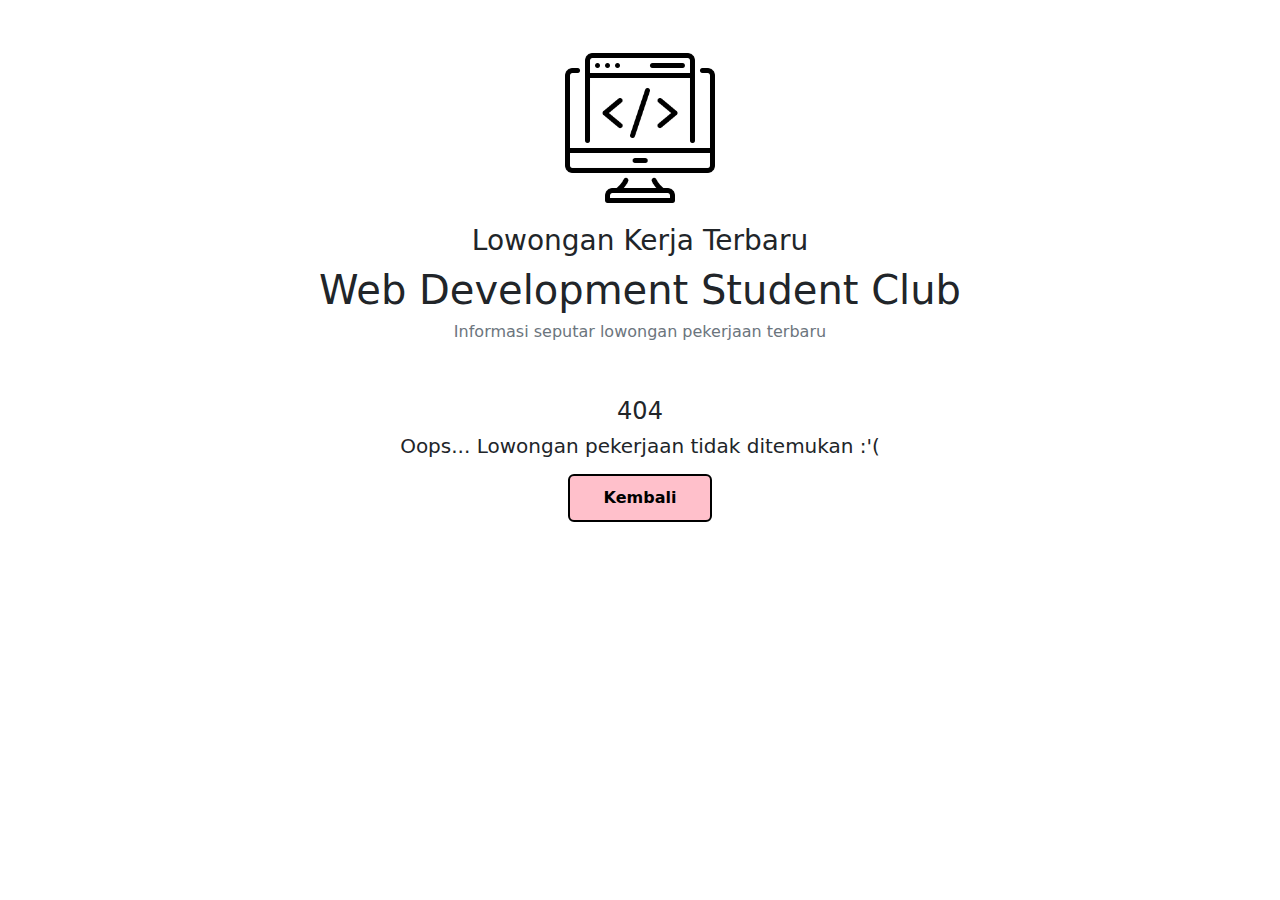
<file: assets/pages/careers.html>
<!DOCTYPE html>
<html lang="en">

<head>
    <meta charset="UTF-8">
    <meta http-equiv="X-UA-Compatible" content="IE=edge">
    <meta name="viewport" content="width=device-width, initial-scale=1.0">
    <link rel="icon" href="../icon/coding.png" type="image/x-icon">
    <link rel="stylesheet" href="../../bootstrap-5.2.2-dist/css/bootstrap.css">
    <title>Event | Belajar pengembangan web bersama komunitas</title>
</head>

<body>
    <header class="mb-md-4 mb-5">
        <article class="row">
            <section class="col-12 text-center mt-5">
                <img src="../icon/coding.png" alt=".." style="width: 10rem;">
                <p class="h3 mt-3">Lowongan Kerja Terbaru</p>
                <p class="h1">Web Development Student Club</p>
                <p class="h6 text-muted">Informasi seputar lowongan pekerjaan terbaru</p>
            </section>
        </article>
    </header>

    <main class="px-md-8 mb-5">
        <article class="row mt-5">
            <p class="h4 text-center">404</p>
            <p class="h5 text-center">Oops... Lowongan pekerjaan tidak ditemukan :'(</p>
            <a href="../../index.html" class="btn btn-wsc text-center mt-2" style="width: 9rem; margin: 0 auto;">Kembali</a>
        </article>
    </main>
</body>

</html>
</file>
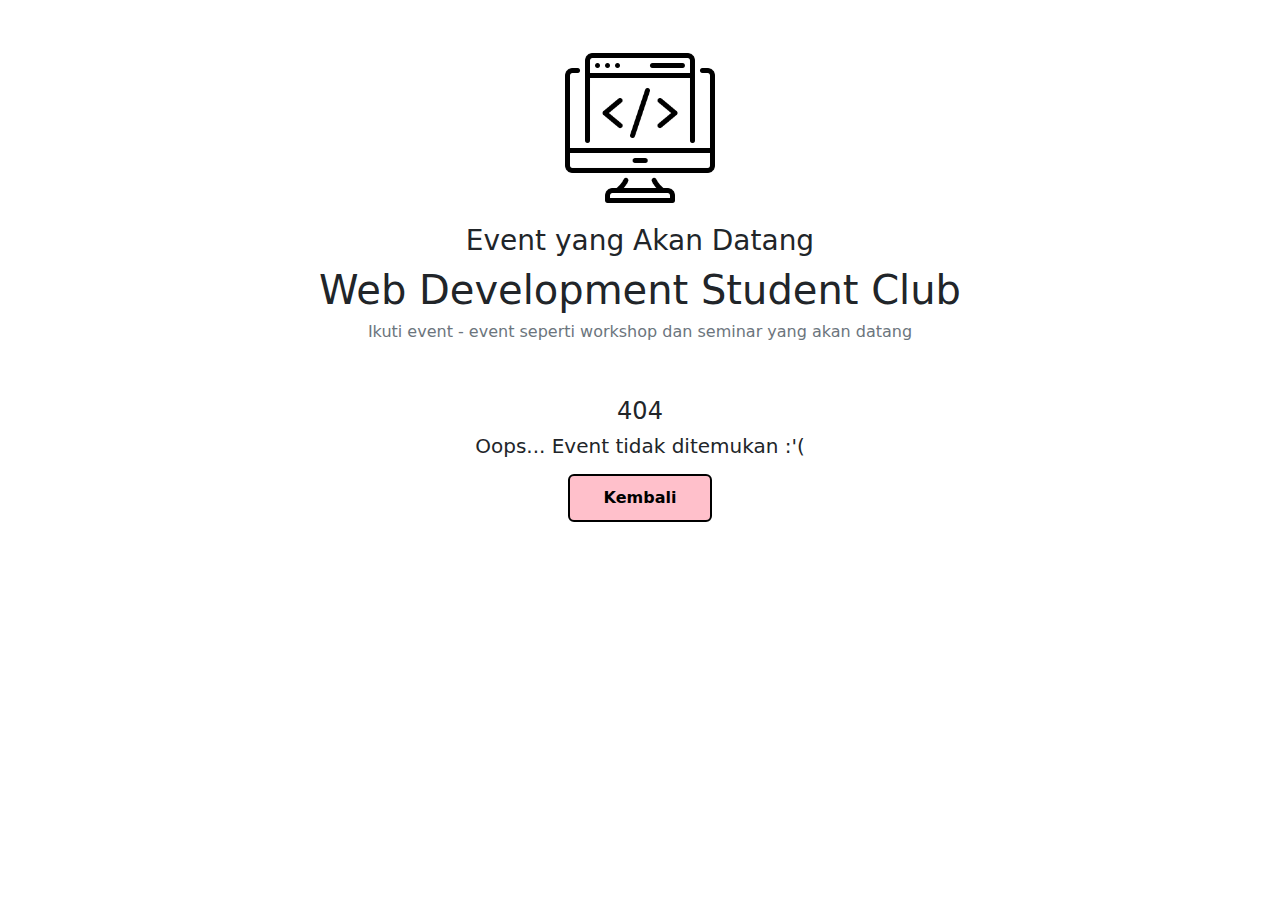
<file: assets/pages/event.html>
<!DOCTYPE html>
<html lang="en">

<head>
    <meta charset="UTF-8">
    <meta http-equiv="X-UA-Compatible" content="IE=edge">
    <meta name="viewport" content="width=device-width, initial-scale=1.0">
    <link rel="icon" type="img/x-con" href="../icon/coding.png">
    <link rel="stylesheet" href="../../bootstrap-5.2.2-dist/css/bootstrap.css">
    <title>Event | Belajar pengembangan web bersama komunitas</title>
</head>

<body>
    <header class="mb-md-4 mb-5">
        <article class="row">
            <section class="col-12 text-center mt-5">
                <img src="../icon/coding.png" alt=".." style="width: 10rem;">
                <p class="h3 mt-3">Event yang Akan Datang</p>
                <p class="h1">Web Development Student Club</p>
                <p class="h6 text-muted">Ikuti event - event seperti workshop dan seminar yang akan datang</p>
            </section>
        </article>
    </header>

    <main>
        <article class="row mt-5">
            <p class="h4 text-center">404</p>
            <p class="h5 text-center">Oops... Event tidak ditemukan :'(</p>
            <a href="../../index.html" class="btn btn-wsc text-center mt-2" style="width: 9rem; margin: 0 auto;">Kembali</a>
        </article>
    </main>
</body>

</html>
</file>
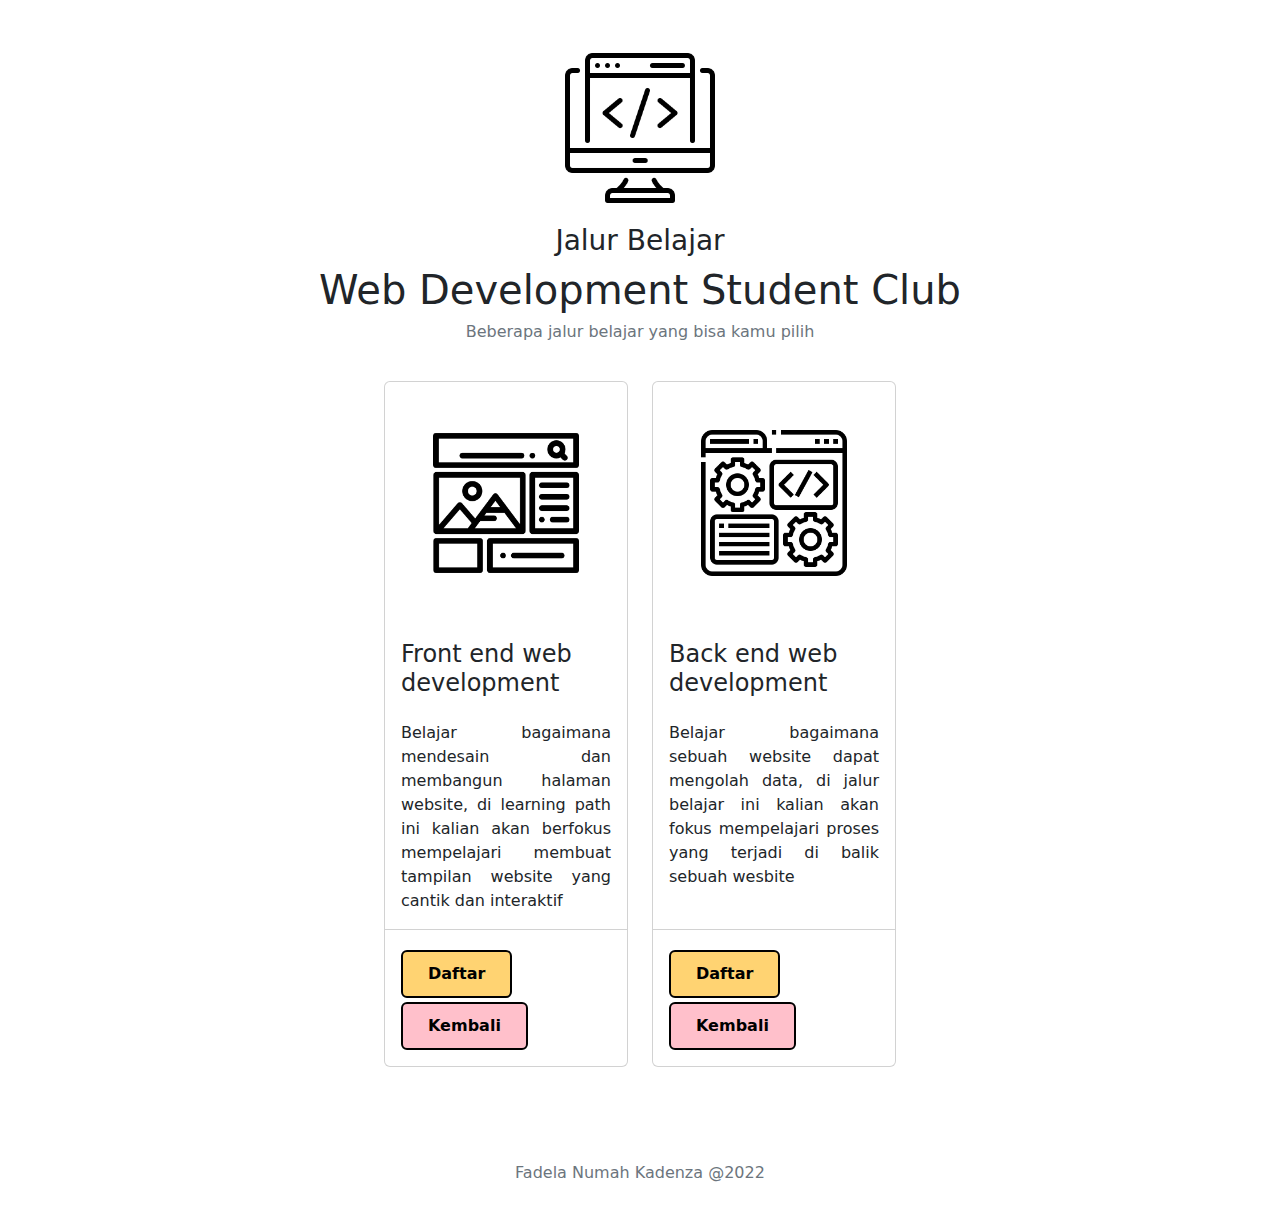
<file: assets/pages/learning-path.html>
<!DOCTYPE html>
<html lang="en">

<head>
    <meta charset="UTF-8">
    <meta http-equiv="X-UA-Compatible" content="IE=edge">
    <meta name="viewport" content="width=device-width, initial-scale=1.0">
    <link rel="icon" type="img/x-con" href="../icon/coding.png">
    <link rel="stylesheet" href="../../bootstrap-5.2.2-dist/css/bootstrap.css">
    <title>Learning Path | Belajar pengembangan web bersama komunitas</title>
</head>

<body>
    <header class="mb-md-4 mb-3">
        <article class="row">
            <section class="col-12 text-center mt-5">
                <img src="../icon/coding.png" alt=".." style="width: 10rem;">
                <p class="h3 mt-3">Jalur Belajar</p>
                <p class="h1">Web Development Student Club</p>
                <p class="h6 text-muted">Beberapa jalur belajar yang bisa kamu pilih</p>
            </section>
        </article>
    </header>
    
    <main class="px-md-8 mb-5" style="margin: 0 auto; width: 65%;">
        <article class="row">
            <section class="col-lg-6 col-12 mt-2">
                <div class="card h-100">
                    <img src="../icon/web-design.png" class="card-img-top p-5" alt="...">
                    <div class="card-body py-3 px-3">
                        <p class="card-title h4 pb-3">Front end web development</p>
                        <p class="card-text" style="text-align: justify;">
                            Belajar bagaimana mendesain dan membangun halaman website, di learning path 
                            ini kalian akan berfokus mempelajari membuat tampilan website yang cantik dan 
                            interaktif
                        </p>
                    </div>
                    <ul class="list-group list-group-flush">
                        <div class="card-body">
                            <a href="./registration.html" class="btn btn-read-more mt-1">Daftar</a>
                            <a href="../../index.html" class="btn btn-wsc mt-1">Kembali</a>
                        </div>
                    </ul>
                </div>
            </section>
            <section class="col-lg-6 col-12 mt-2">
                <div class="card h-100">
                    <img src="../icon/backend-development.png" class="card-img-top p-5" alt="...">
                    <div class="card-body py-3 px-3">
                        <p class="card-title h4 pb-3">Back end web development</p>
                        <p class="card-text" style="text-align: justify;">
                            Belajar bagaimana sebuah website dapat mengolah data, di jalur belajar ini 
                            kalian akan fokus mempelajari proses yang terjadi di balik 
                            sebuah wesbite
                        </p>
                    </div>
                    <ul class="list-group list-group-flush">
                        <div class="card-body">
                            <a href="./registration.html" class="btn btn-read-more mt-1">Daftar</a>
                            <a href="../../index.html" class="btn btn-wsc mt-1">Kembali</a>
                            <!-- <a href="../../index.html" class="btn btn-wsc text-center mt-2" style="width: 9rem; margin: 0 auto;">Kembali</a> -->
                        </div>
                    </ul>
            </section>
        </article>
    </main>

    <footer>
        <p class="text-center text-muted h6 p-5" style="margin: auto;">Fadela Numah Kadenza @2022</p>
    </footer>
</body>

</html>
</file>
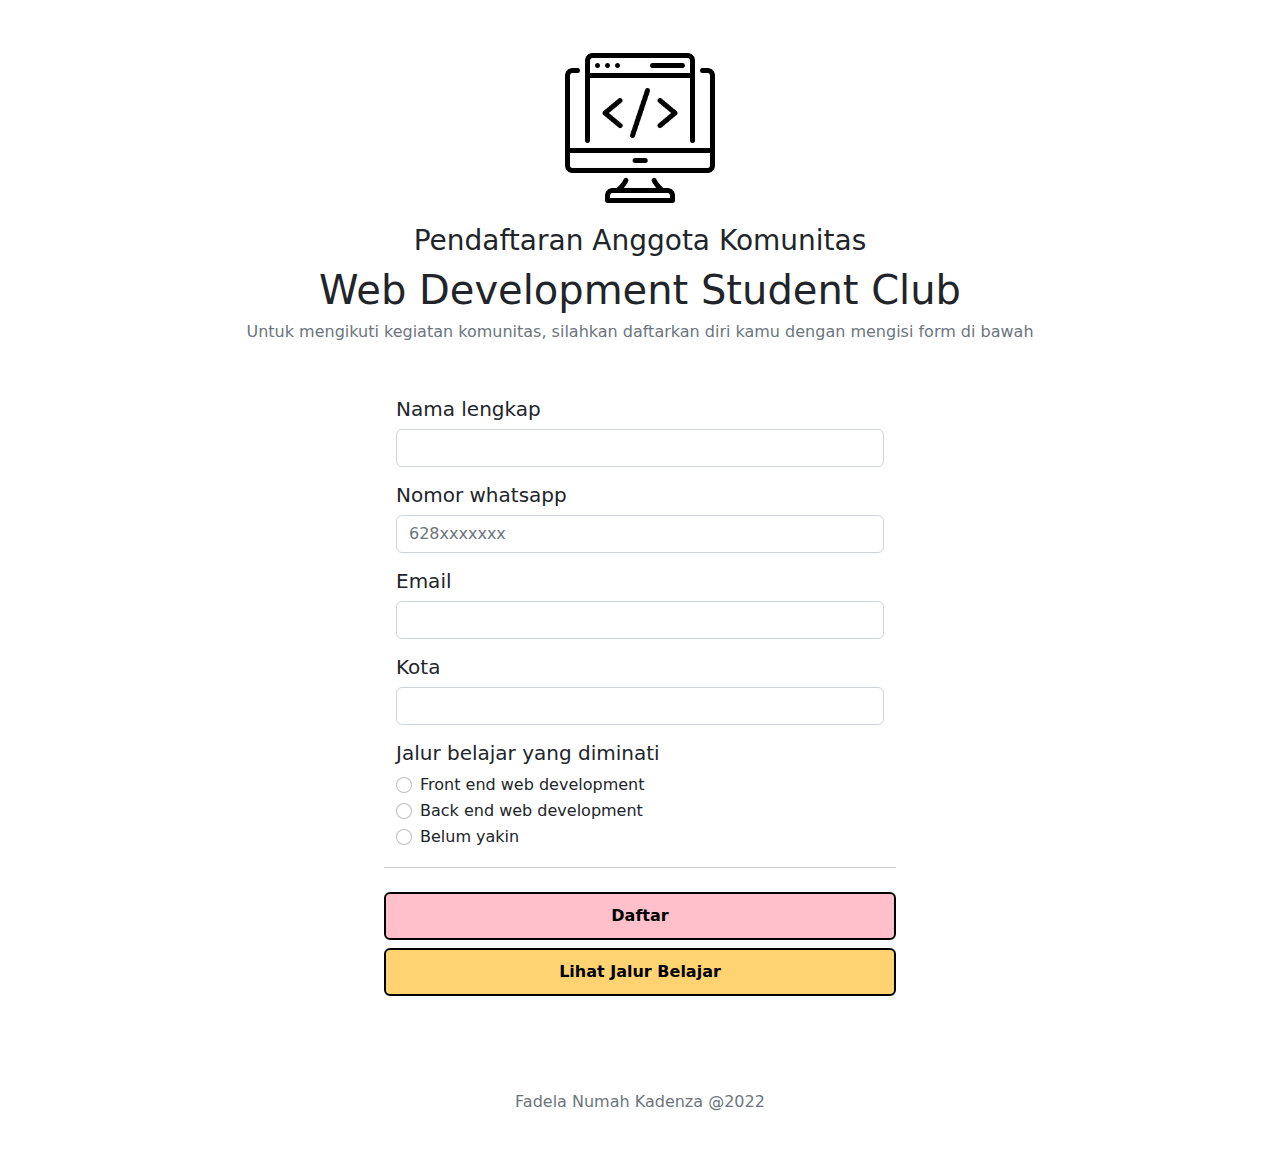
<file: assets/pages/registration.html>
<!DOCTYPE html>
<html lang="en">
<head>
    <meta charset="UTF-8">
    <meta http-equiv="X-UA-Compatible" content="IE=edge">
    <meta name="viewport" content="width=device-width, initial-scale=1.0">
    <link rel="stylesheet" href="../styles/registration.css">
    <link rel="stylesheet" href="../../bootstrap-5.2.2-dist/css/bootstrap.css">
    <link rel="icon" type="img/x-con" href="../icon/coding.png">
    <title>Pendaftaran | Belajar pengembangan web bersama komunitas</title>
</head>
<body>
    <header class="mb-5">
        <article class="row">
            <section class="col-12 text-center mt-5">
                <img src="../icon/coding.png" alt=".." style="width: 10rem;">
                <p class="h3 mt-3">Pendaftaran Anggota Komunitas</p>
                <p class="h1">Web Development Student Club</p>
                <p class="h6 text-muted">Untuk mengikuti kegiatan komunitas, silahkan daftarkan diri kamu dengan mengisi form di bawah</p>
            </section>
        </article>
    </header>
    <main>
        <form class="row registration-form">
            <div class="mb-3">
                <label class="form-label h5 mb-2">Nama lengkap</label>
                <input type="text" class="form-control" id="exampleInputEmail1" aria-describedby="emailHelp" required>
            </div>
            <div class="mb-3">
                <label class="form-label h5 mb-2">Nomor whatsapp</label>
                <input type="tel" class="form-control" placeholder="628xxxxxxx" pattern="^[62][0-9]*$" id="nomor-whatsapp" required>
            </div>
            <div class="mb-3">
                <label class="form-label h5 mb-2">Email</label>
                <input type="email" class="form-control" id="email">
            </div>
            <div class="mb-3">
                <label class="form-label h5 mb-2">Kota</label>
                <input type="text" class="form-control" id="kota">
            </div>
            <div class="mb-3">
                <label class="form-label h5 mb-2">Jalur belajar yang diminati</label>
                <div class="form-check">
                    <input class="form-check-input" type="radio" name="flexRadioDefault" id="flexRadioDefault1" required>
                    <label class="form-check-label" for="flexRadioDefault1">
                        Front end web development
                    </label>
                </div>
                <div class="form-check">
                    <input class="form-check-input" type="radio" name="flexRadioDefault" id="flexRadioDefault2">
                    <label class="form-check-label" for="flexRadioDefault2">
                        Back end web development
                    </label>
                </div>
                <div class="form-check">
                    <input class="form-check-input" type="radio" name="flexRadioDefault" id="flexRadioDefault3">
                    <label class="form-check-label" for="flexRadioDefault3">
                        Belum yakin
                    </label>
                </div>
            </div>
            <hr class="mb-4">
            <button type="submit" class="btn btn-wsc mb-2">Daftar</button>
            <a type="button" href="./learning-path.html" class="btn btn-read-more mb-5">Lihat Jalur Belajar</a>
        </form>
    </main>

    <footer>
        <p class="text-center text-muted h6 p-5" style="margin: auto;">Fadela Numah Kadenza @2022</p>
    </footer>
</body>
</html>
</file>
<file: assets/styles/registration.css>
.community-logo img {
    width: 20px;
    height: 10px;
}

main .registration-form {
    margin: 0 auto;
}

@media (min-width: 1000px) {
    main .registration-form {
        width: 40%;
    }
}

@media (max-width: 700px) {
    main .registration-form {
        width: 100%;
    }
}
</file>
